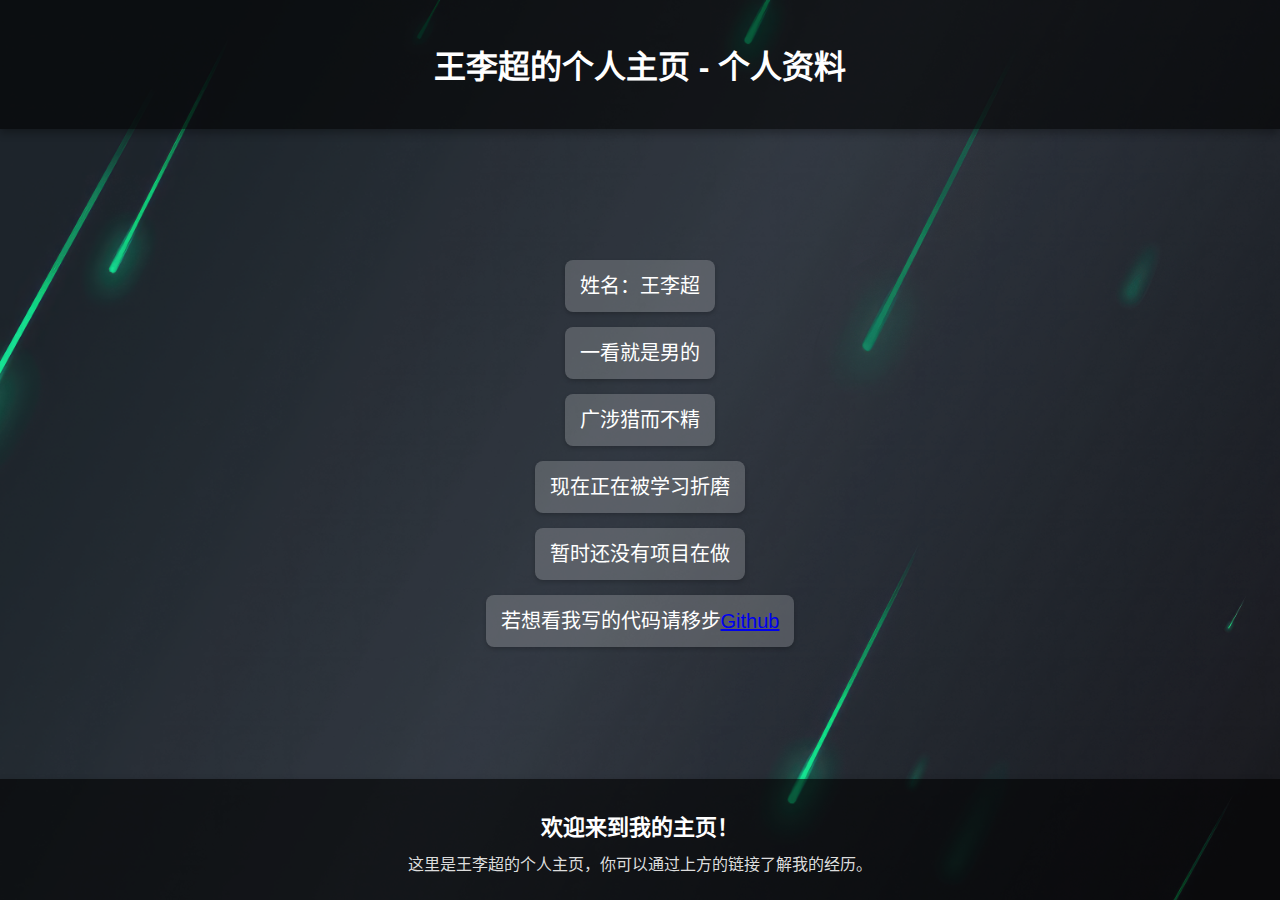
<file: web/experience.html>
<!DOCTYPE html>
<html lang="zh-CN">
<head>
    <meta charset="UTF-8">
    <meta name="viewport" content="width=device-width, initial-scale=1.0">
    <title>王李超的个人主页 - 个人资料</title>
    <link rel="icon" href="images/favicon.jpg" type="image/x-icon">
    <style>
        body {
            font-family: Arial, sans-serif;
            margin: 0;
            padding: 0;
            background-image: url('experience_background.png'); /* 替换为实际背景图片路径 */
            background-size: cover;
            background-position: center;
            background-attachment: fixed;
            color: hsl(0, 0%, 0%);
            display: flex;
            flex-direction: column;
            min-height: 100vh;
        }
        header, footer {
            background-color: rgba(0, 0, 0, 0.6); 
            color: white;
            text-align: center;
            padding: 20px 0;
            box-shadow: 0 4px 8px rgba(0, 0, 0, 0.3);
        }
        .content {
            flex: 1;
            display: flex;
            justify-content: center; 
            align-items: center; 
            padding: 20px;
        }
        .project-details {
            display: flex;
            flex-direction: column;
            gap: 15px; /* 每行文字间距 */
            align-items: center; /* 内容右对齐 */
        }
        .project-details .line {
            background-color: rgba(255, 255, 255, 0.2); /* 半透明背景 */
            border-radius: 8px; /* 圆角效果 */
            padding: 10px 15px; /* 内间距 */
            color: hsl(0, 0%, 100%); /* 文字颜色 */
            font-size: 20px;
            line-height: 1.6;
            max-width: 100%; /* 防止溢出 */
            white-space: nowrap; /* 保证每段文字一行显示 */
            box-shadow: 0 2px 4px rgba(0, 0, 0, 0.2);
        }
        footer h2 {
            margin: 10px 0;
            font-size: 22px;
        }
        footer p {
            margin: 5px 0;
            color: #ddd;
        }
    </style>
</head>
<body>
    <header>
        <h1>王李超的个人主页 - 个人资料</h1>
    </header>
    <div class="content">
        <div class="project-details">
            <div class="line">姓名：王李超</div>
            <div class="line">一看就是男的</div>
            <div class="line">广涉猎而不精</div>
            <div class="line">现在正在被学习折磨</div>
            <div class="line">暂时还没有项目在做</div>
            <div class="line">若想看我写的代码请移步<a href="web/github.html">Github</a></div>
        </div>
    </div>
    <footer>
        <h2>欢迎来到我的主页！</h2>
        <p>这里是王李超的个人主页，你可以通过上方的链接了解我的经历。</p>
    </footer>
</body>
</html>
</file>
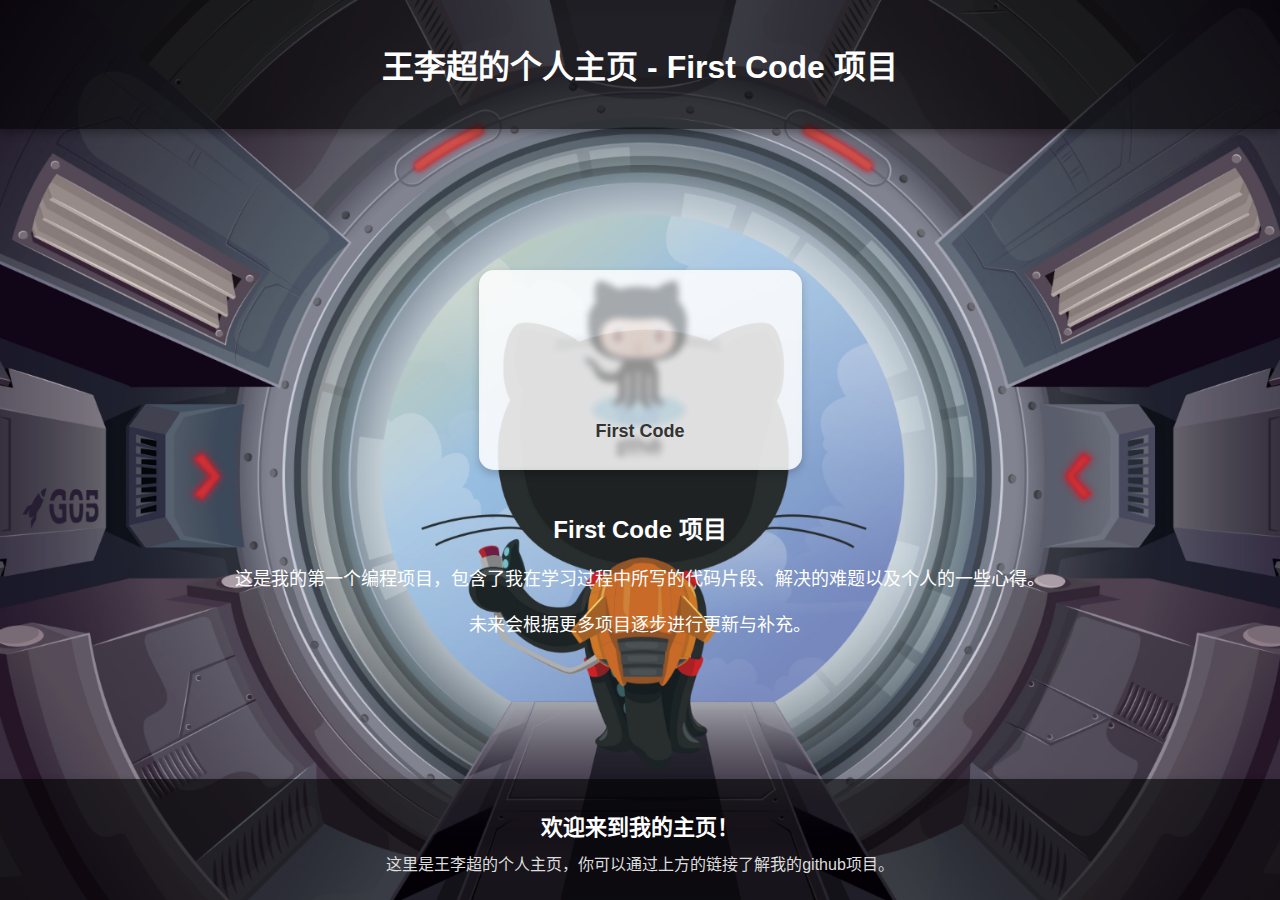
<file: web/github.html>
<!DOCTYPE html>
<html lang="zh-CN">
<head>
    <meta charset="UTF-8">
    <meta name="viewport" content="width=device-width, initial-scale=1.0">
    <title>王李超的个人主页 - First Code 项目</title>
    <link rel="icon" href="images/favicon.jpg" type="image/x-icon">
    <style>
        body {
            font-family: Arial, sans-serif;
            margin: 0;
            padding: 0;
            background-image: url('github_background.png'); /* 替换为实际背景图片路径 */
            background-size: cover;
            background-position: center;
            background-attachment: fixed;
            color: #ffffff;
            display: flex;
            flex-direction: column;
            min-height: 100vh;
        }
        header, footer {
            background-color: rgba(0, 0, 0, 0.6); /* 黑色透明背景 */
            color: white;
            text-align: center;
            padding: 20px 0;
            box-shadow: 0 4px 8px rgba(0, 0, 0, 0.3);
        }
        .link-container {
            display: flex;
            justify-content: center;
            gap: 20px; /* 调整间距为20px */
            padding: 20px;
        }
        .link-box {
            width: 323px;
            height: 200px; /* 黄金比例 */
            background-color: rgba(255, 255, 255, 0.8); /* 白色半透明背景 */
            border-radius: 15px;
            text-align: center;
            line-height: 323px;
            font-size: 18px;
            font-weight: bold;
            color: #333;
            text-decoration: none;
            position: relative;
            overflow: hidden;
            box-shadow: 0 4px 8px rgba(0, 0, 0, 0.2);
            transition: transform 0.3s, box-shadow 0.3s;
        }
        .link-box:hover {
            transform: scale(1.05);
            box-shadow: 0 6px 12px rgba(0, 0, 0, 0.3);
        }
        .link-box::before {
            content: '';
            position: absolute;
            top: 0;
            left: 0;
            width: 100%;
            height: 100%;
            background-size: cover;
            background-position: center;
            opacity: 0.3; 
            filter: blur(3px); 
            z-index: 1;
            transition: opacity 0.3s, filter 0.3s; 
        }
        .link-box:hover::before {
            opacity: 10; 
            filter: blur(0); 
        }
        .link-box span {
            position: relative;
            z-index: 2;
        }
        .github::before {
            background-image: url('github.png');
        }
        .content {
            flex: 1;
            display: flex;
            justify-content: center;
            align-items: center;
            padding: 20px;
            flex-direction: column;
        }
        .project-details {
            text-align: center;
        }
        .project-details h2 {
            font-size: 24px;
            margin-bottom: 20px;
        }
        .project-details p {
            font-size: 18px;
            line-height: 1.6;
        }
        footer h2 {
            margin: 10px 0;
            font-size: 22px;
        }
        footer p {
            margin: 5px 0;
            color: #ddd;
        }
    </style>
</head>
<body>
    <header>
        <h1>王李超的个人主页 - First Code 项目</h1>
    </header>
    <div class="content">
        <div class="link-container">
            <a href="https://github.com/LovelyFlash" class="link-box github"><span>First Code</span></a>
        </div>
        <div class="project-details">
            <h2>First Code 项目</h2>
            <p>这是我的第一个编程项目，包含了我在学习过程中所写的代码片段、解决的难题以及个人的一些心得。</p>
            <p>未来会根据更多项目逐步进行更新与补充。</p>
        </div>
    </div>
    <footer>
        <h2>欢迎来到我的主页！</h2>
        <p>这里是王李超的个人主页，你可以通过上方的链接了解我的github项目。</p>
    </footer>
</body>
</html>
</file>
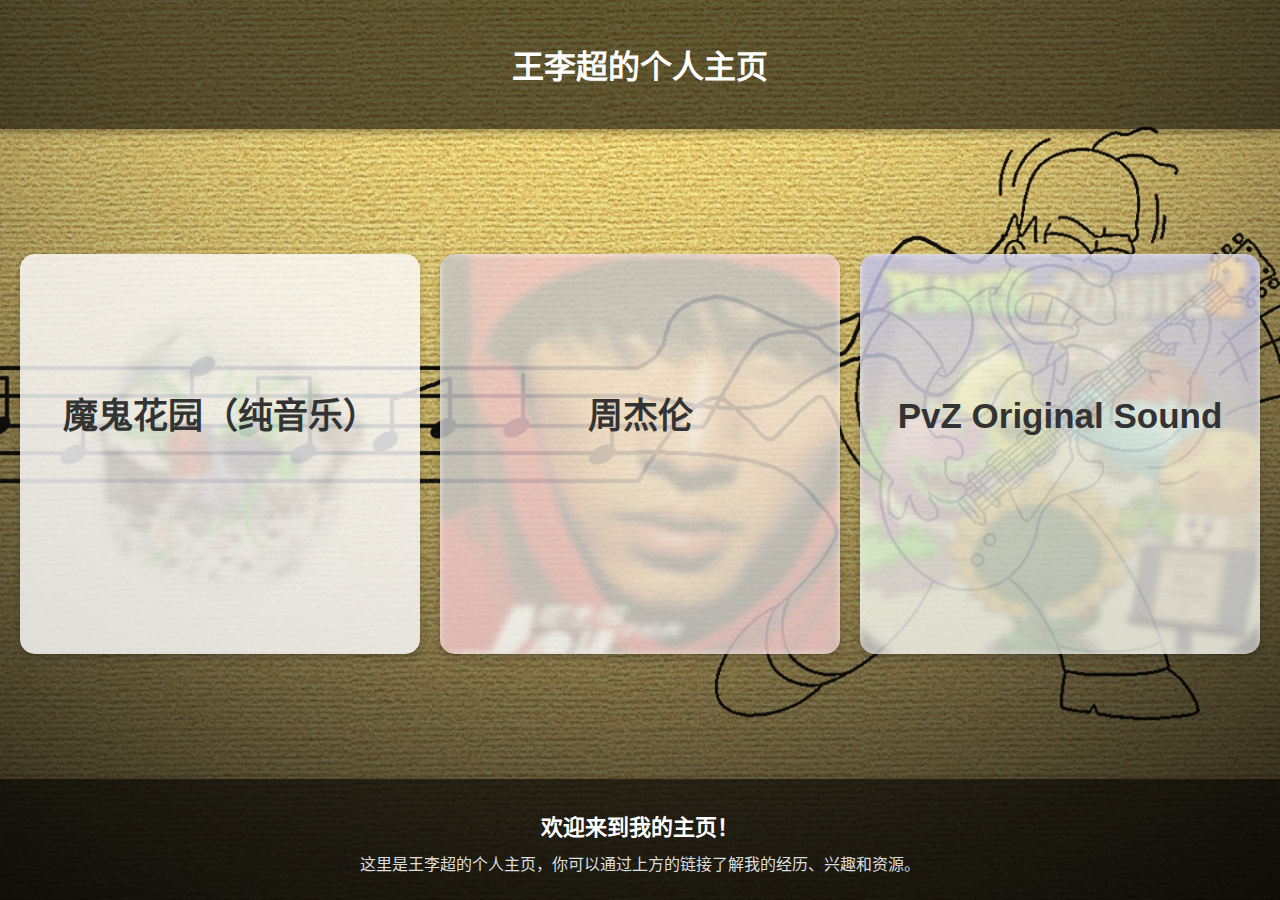
<file: web/music.html>
<!DOCTYPE html>
<html lang="zh-CN">
<head>
    <meta charset="UTF-8">
    <meta name="viewport" content="width=device-width, initial-scale=1.0">
    <title>王李超的个人主页</title>
    <link rel="icon" href="images/favicon.jpg" type="image/x-icon">
    <style>
        body {
            font-family: Arial, sans-serif;
            margin: 0;
            padding: 0;
            background-image: url('music_background.png'); /* 替换为实际背景图片路径 */
            background-size: cover;
            background-position: center;
            background-attachment: fixed;
            color: #ffffff;
            display: flex;
            flex-direction: column;
            min-height: 100vh;
        }
        header, footer {
            background-color: rgba(0, 0, 0, 0.6); /* 黑色透明背景 */
            color: white;
            text-align: center;
            padding: 20px 0;
            box-shadow: 0 4px 8px rgba(0, 0, 0, 0.3);
        }
        .content {
            flex: 1; /* 自动填充中间内容的高度 */
            display: flex;
            flex-direction: column;
            justify-content: center;
            align-items: center;
            padding: 20px;
        }
        .link-container {
            display: flex;
            justify-content: center;
            gap: 20px; /* 调整间距为20px */
            padding: 20px;
        }
        .link-box {
            width: 400px;
            height: 400px; /* 黄金比例 */
            background-color: rgba(255, 255, 255, 0.8); /* 白色半透明背景 */
            border-radius: 15px;
            text-align: center;
            line-height: 323px;
            font-size: 35px;
            font-weight: bold;
            color: #333;
            text-decoration: none;
            position: relative;
            overflow: hidden;
            box-shadow: 0 4px 8px rgba(0, 0, 0, 0.2);
            transition: transform 0.3s, box-shadow 0.3s;
        }
        .link-box:hover {
            transform: scale(1.05);
            box-shadow: 0 6px 12px rgba(0, 0, 0, 0.3);
        }
        .link-box::before {
            content: '';
            position: absolute;
            top: 0;
            left: 0;
            width: 100%;
            height: 100%;
            background-size: cover;
            background-position: center;
            opacity: 0.2; /* 默认虚化 */
            filter: blur(3px); /* 默认添加模糊效果 */
            z-index: 1;
            transition: opacity 0.3s, filter 0.3s; /* 添加过渡效果 */
        }
        .link-box:hover::before {
            opacity: 10; /* 鼠标悬停时使图片凝实 */
            filter: blur(0); /* 去掉模糊效果 */
        }
        .link-box span {
            position: relative;
            z-index: 2;
        }
        .evilgarden::before {
            background-image: url('../images/evilgarden.jpg');
        }
        .Jay_Chou::before {
            background-image: url('../images/Jay_Chou.jpg');
        }
        .PvZ_Original_Sound_Track::before {
            background-image: url('../images/PvZ Original Sound Track.jpg');
        }
        footer h2 {
            margin: 10px 0;
            font-size: 22px;
        }
        footer p {
            margin: 5px 0;
            color: #ddd;
        }
    </style>
</head>
<body>
    <header>
        <h1>王李超的个人主页</h1>
    </header>
    <div class="content">
        <div class="link-container">
            <a href="https://music.163.com/#/album?id=151824336" class="link-box evilgarden"><span>魔鬼花园（纯音乐）</span></a>
            <a href="https://music.163.com/#/artist?id=6452" class="link-box Jay_Chou"><span>周杰伦</span></a>
            <a href="https://music.163.com/#/album?id=305492" class="link-box PvZ_Original_Sound_Track"><span>PvZ Original Sound Track</span></a>
        </div>
    </div>
    <footer>
        <h2>欢迎来到我的主页！</h2>
        <p>这里是王李超的个人主页，你可以通过上方的链接了解我的经历、兴趣和资源。</p>
    </footer>
</body>
</html>
</file>
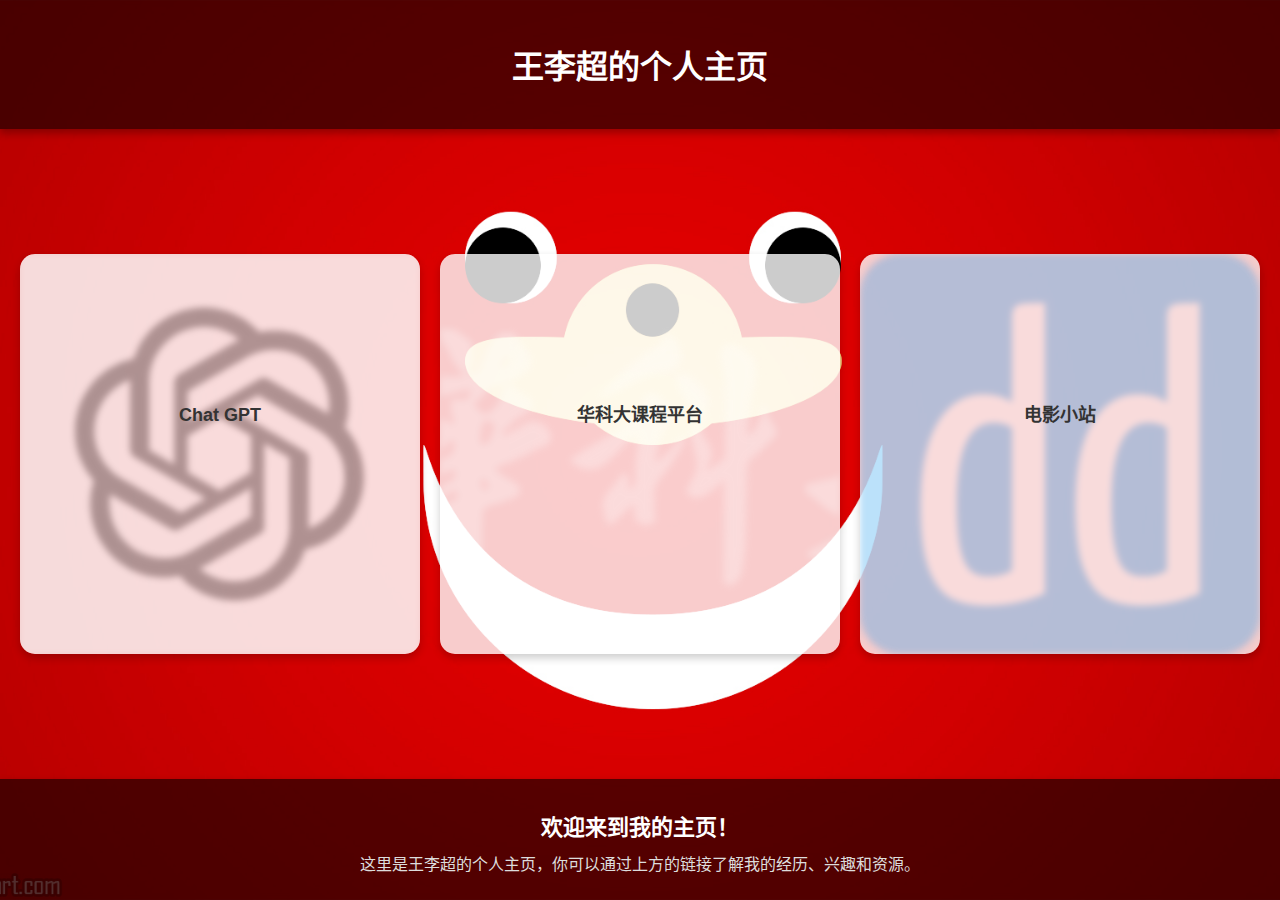
<file: web/resources.html>
<!DOCTYPE html>
<html lang="zh-CN">
<head>
    <meta charset="UTF-8">
    <meta name="viewport" content="width=device-width, initial-scale=1.0">
    <title>王李超的个人主页</title>
    <link rel="icon" href="images/favicon.jpg" type="image/x-icon">
    <style>
        body {
            font-family: Arial, sans-serif;
            margin: 0;
            padding: 0;
            background-image: url('resources_backgroud.png'); /* 替换为实际背景图片路径 */
            background-size: cover;
            background-position: center;
            background-attachment: fixed;
            color: #ffffff;
            display: flex;
            flex-direction: column;
            min-height: 100vh;
        }
        header, footer {
            background-color: rgba(0, 0, 0, 0.6); /* 黑色透明背景 */
            color: white;
            text-align: center;
            padding: 20px 0;
            box-shadow: 0 4px 8px rgba(0, 0, 0, 0.3);
        }
        .content {
            flex: 1; /* 自动填充中间内容的高度 */
            display: flex;
            flex-direction: column;
            justify-content: center;
            align-items: center;
            padding: 20px;
        }
        .link-container {
            display: flex;
            justify-content: center;
            gap: 20px; /* 调整间距为20px */
            padding: 20px;
        }
        .link-box {
            width: 400px;
            height: 400px; /* 黄金比例 */
            background-color: rgba(255, 255, 255, 0.8); /* 白色半透明背景 */
            border-radius: 15px;
            text-align: center;
            line-height: 323px;
            font-size: 18px;
            font-weight: bold;
            color: #333;
            text-decoration: none;
            position: relative;
            overflow: hidden;
            box-shadow: 0 4px 8px rgba(0, 0, 0, 0.2);
            transition: transform 0.3s, box-shadow 0.3s;
        }
        .link-box:hover {
            transform: scale(1.05);
            box-shadow: 0 6px 12px rgba(0, 0, 0, 0.3);
        }
        .link-box::before {
            content: '';
            position: absolute;
            top: 0;
            left: 0;
            width: 100%;
            height: 100%;
            background-size: cover;
            background-position: center;
            opacity: 0.3; /* 默认虚化 */
            filter: blur(3px); /* 默认添加模糊效果 */
            z-index: 1;
            transition: opacity 0.3s, filter 0.3s; /* 添加过渡效果 */
        }
        .link-box:hover::before {
            opacity: 10; /* 鼠标悬停时使图片凝实 */
            filter: blur(0); /* 去掉模糊效果 */
        }
        .link-box span {
            position: relative;
            z-index: 2;
        }
        .GPT::before {
            background-image: url('../images/Chat_GPT.webp');
        }
        .HUST::before {
            background-image: url('../images/HUST.png');
        }
        .movie::before {
            background-image: url('../images/movie.webp');
        }
        footer h2 {
            margin: 10px 0;
            font-size: 22px;
        }
        footer p {
            margin: 5px 0;
            color: #ddd;
        }
    </style>
</head>
<body>
    <header>
        <h1>王李超的个人主页</h1>
    </header>
    <div class="content">
        <div class="link-container">
            <a href="https://chatgpt.com/" class="link-box GPT"><span>Chat GPT</span></a>
            <a href="https://smartcourse.hust.edu.cn/mh-smartcourse/page/258049/show" class="link-box HUST"><span>华科大课程平台</span></a>
            <a href="https://ddys.pro/" class="link-box movie"><span>电影小站</span></a>
        </div>
    </div>
    <footer>
        <h2>欢迎来到我的主页！</h2>
        <p>这里是王李超的个人主页，你可以通过上方的链接了解我的经历、兴趣和资源。</p>
    </footer>
</body>
</html>
</file>
